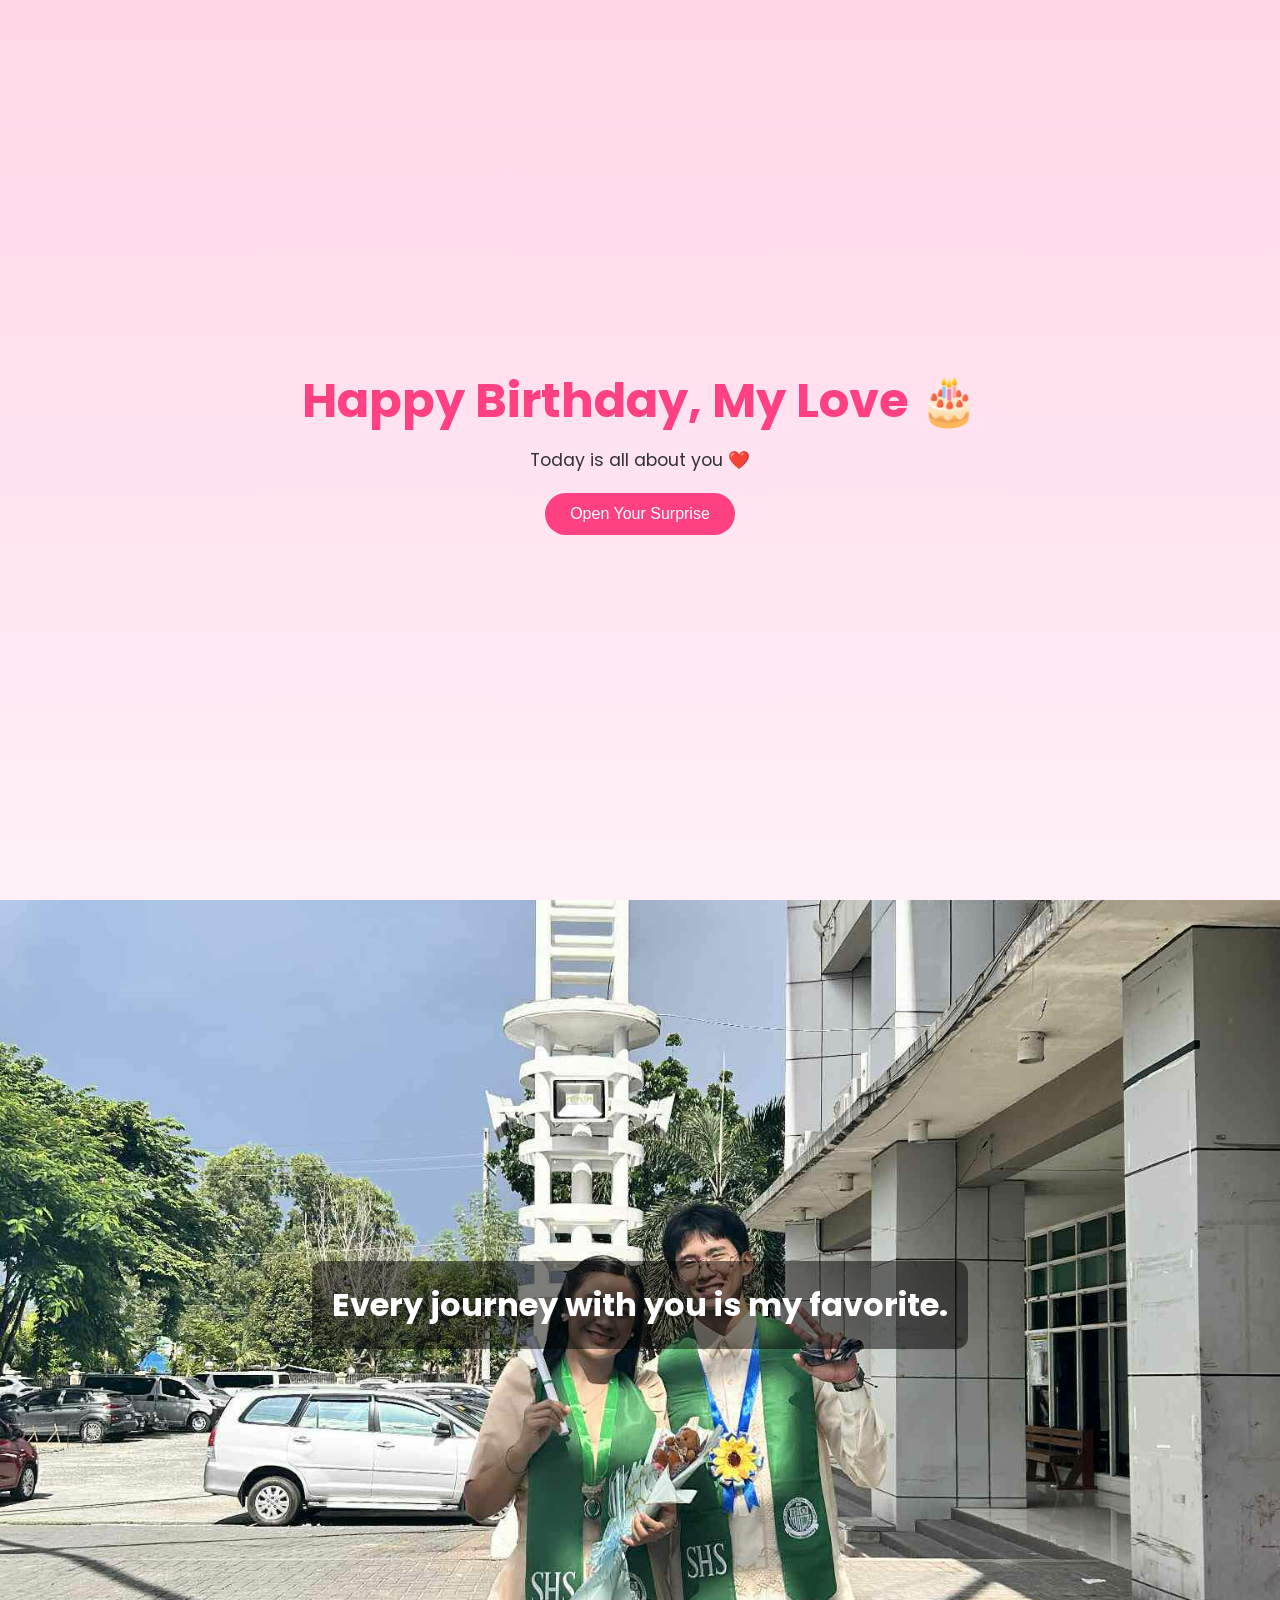
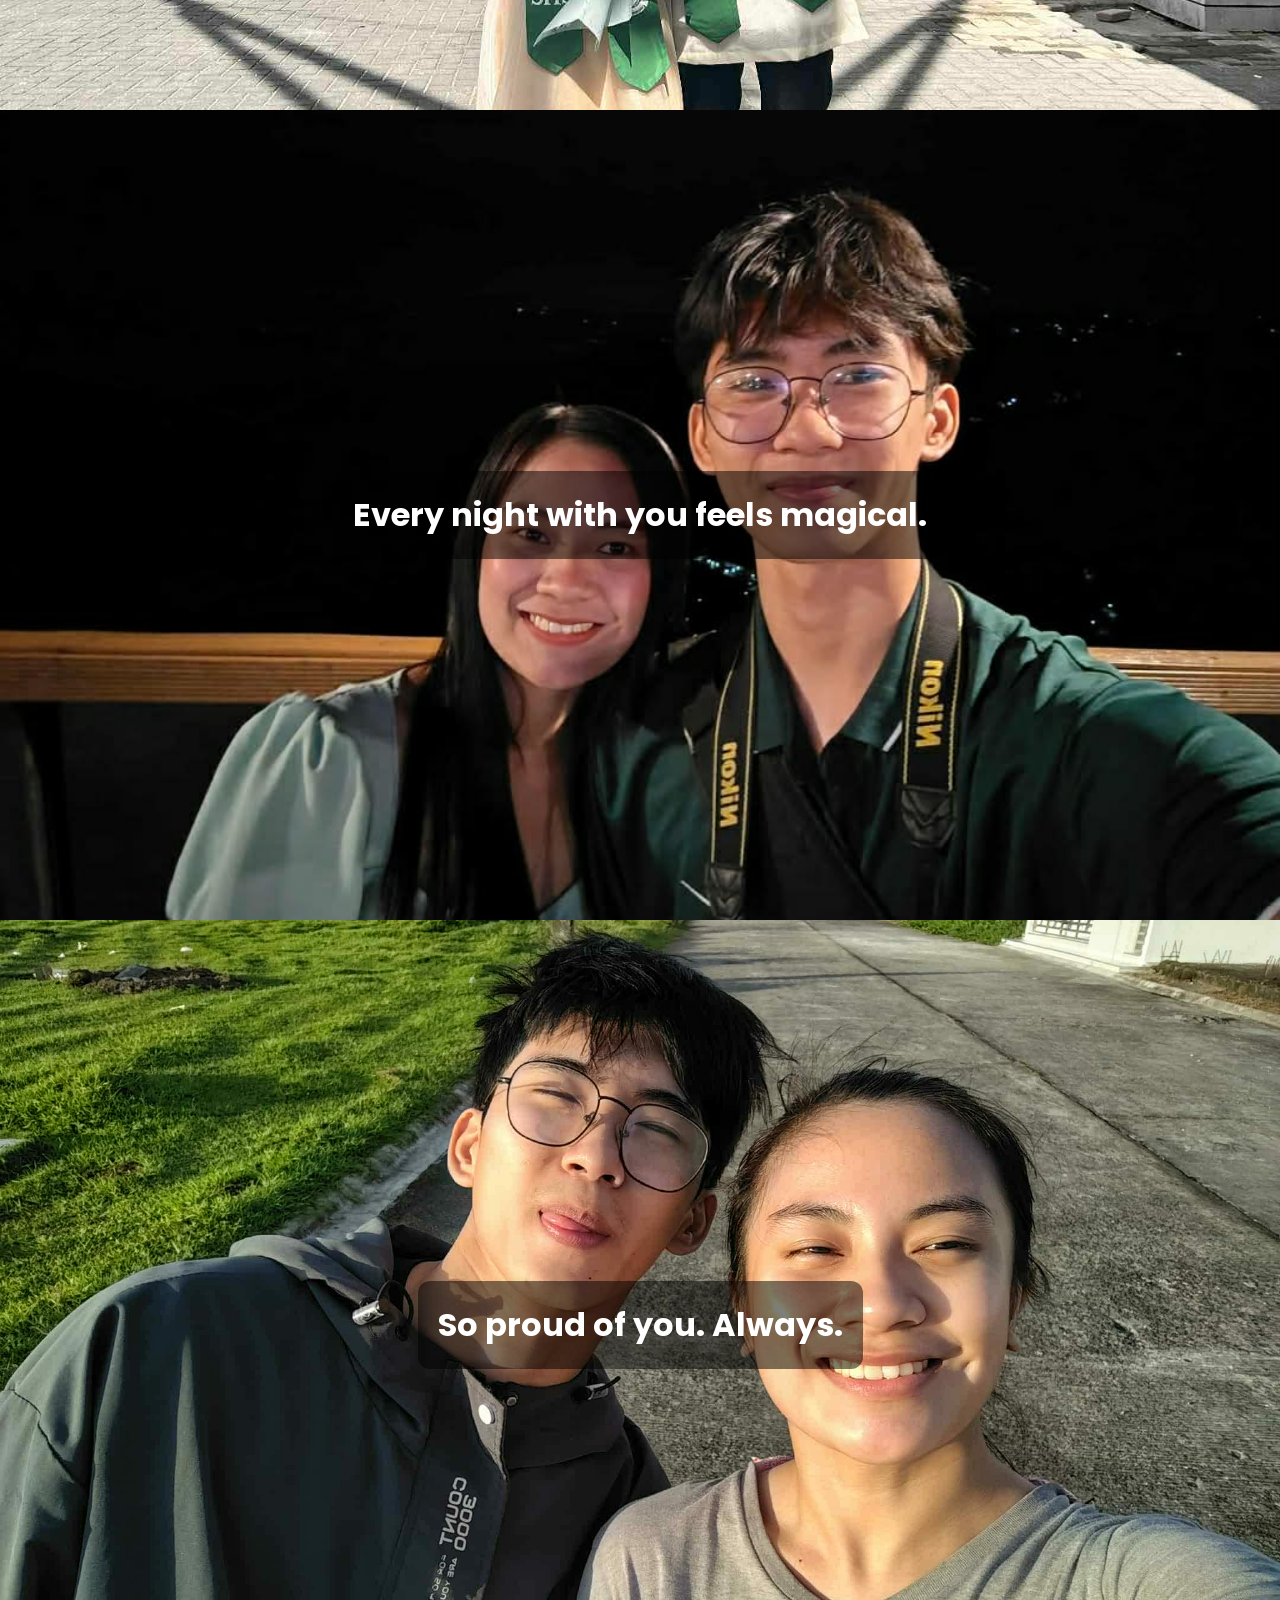
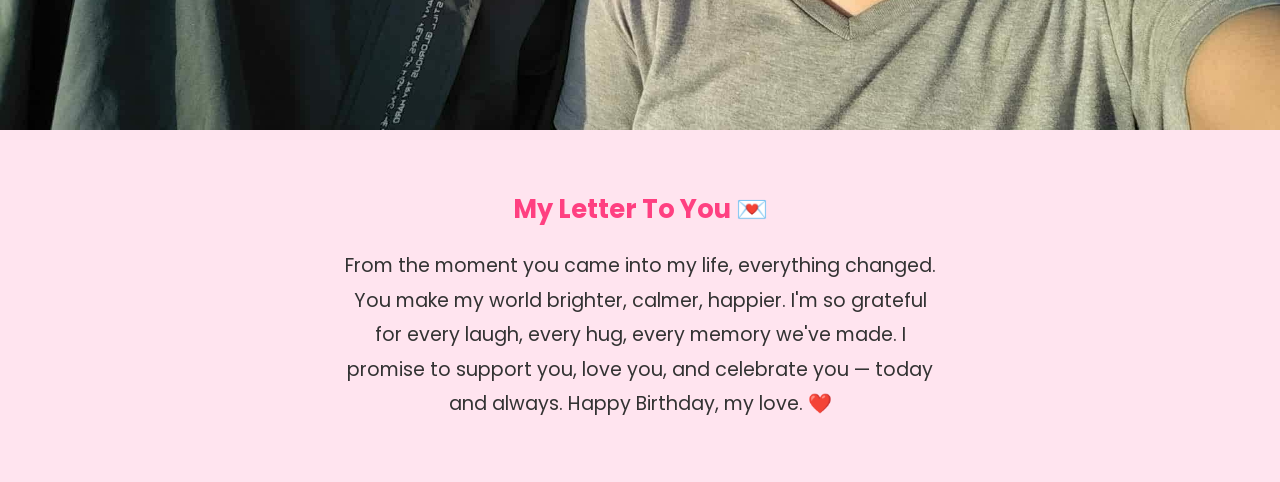
<file: index.html>
<!DOCTYPE html>
<html lang="en">
<head>
<meta charset="UTF-8">
<meta name="viewport" content="width=device-width, initial-scale=1.0">
<title>for-my-princess Birthday ❤️</title>
<link rel="stylesheet" href="princess.css">
<link href="https://fonts.googleapis.com/css2?family=Poppins:wght@300;600&display=swap" rel="stylesheet">
</head>

<body>
  <div class="hearts-container" id="hearts"></div>

<div class="hero">
  <h1>Happy Birthday, My Love 🎂</h1>
  <p>Today is all about you ❤️</p>
  <button onclick="scrollToStory()">Open Your Surprise</button>
</div>

<section class="photo-section" style="background-image: url('memory1.jpg');">
  <div class="overlay">
    <h2>Every journey with you is my favorite.</h2>
  </div>
</section>

<section class="photo-section" style="background-image: url('memory2.jpg');">
  <div class="overlay">
    <h2>Every night with you feels magical.</h2>
  </div>
</section>

<section class="photo-section" style="background-image: url('memory3.jpg');">
  <div class="overlay">
    <h2>So proud of you. Always.</h2>
  </div>
</section>

<section class="letter" id="story">
  <h2>My Letter To You 💌</h2>
  <p>
    From the moment you came into my life, everything changed.
    You make my world brighter, calmer, happier.
    I'm so grateful for every laugh, every hug, every memory we've made.
    I promise to support you, love you, and celebrate you — today and always.
    Happy Birthday, my love. ❤️
  </p>
</section>

<audio id="bgMusic" loop>
  <source src="song.mp3" type="audio/mpeg">
</audio>

<script>
const heartsContainer = document.getElementById("hearts");

function createHeart() {
  const heart = document.createElement("div");
  heart.classList.add("heart");
  heart.innerHTML = "💖";

  heart.style.left = Math.random() * 100 + "vw";
  heart.style.fontSize = (Math.random() * 25 + 15) + "px";
  heart.style.animationDuration = (Math.random() * 3 + 4) + "s";

  heartsContainer.appendChild(heart);

  setTimeout(() => {
    heart.remove();
  }, 7000);
}

setInterval(createHeart, 300);


  function scrollToStory() {
  document.getElementById("story").scrollIntoView({
    behavior: "smooth"
  });
  document.getElementById("bgMusic").play();
}


</script>
</body>
</html>
</file>
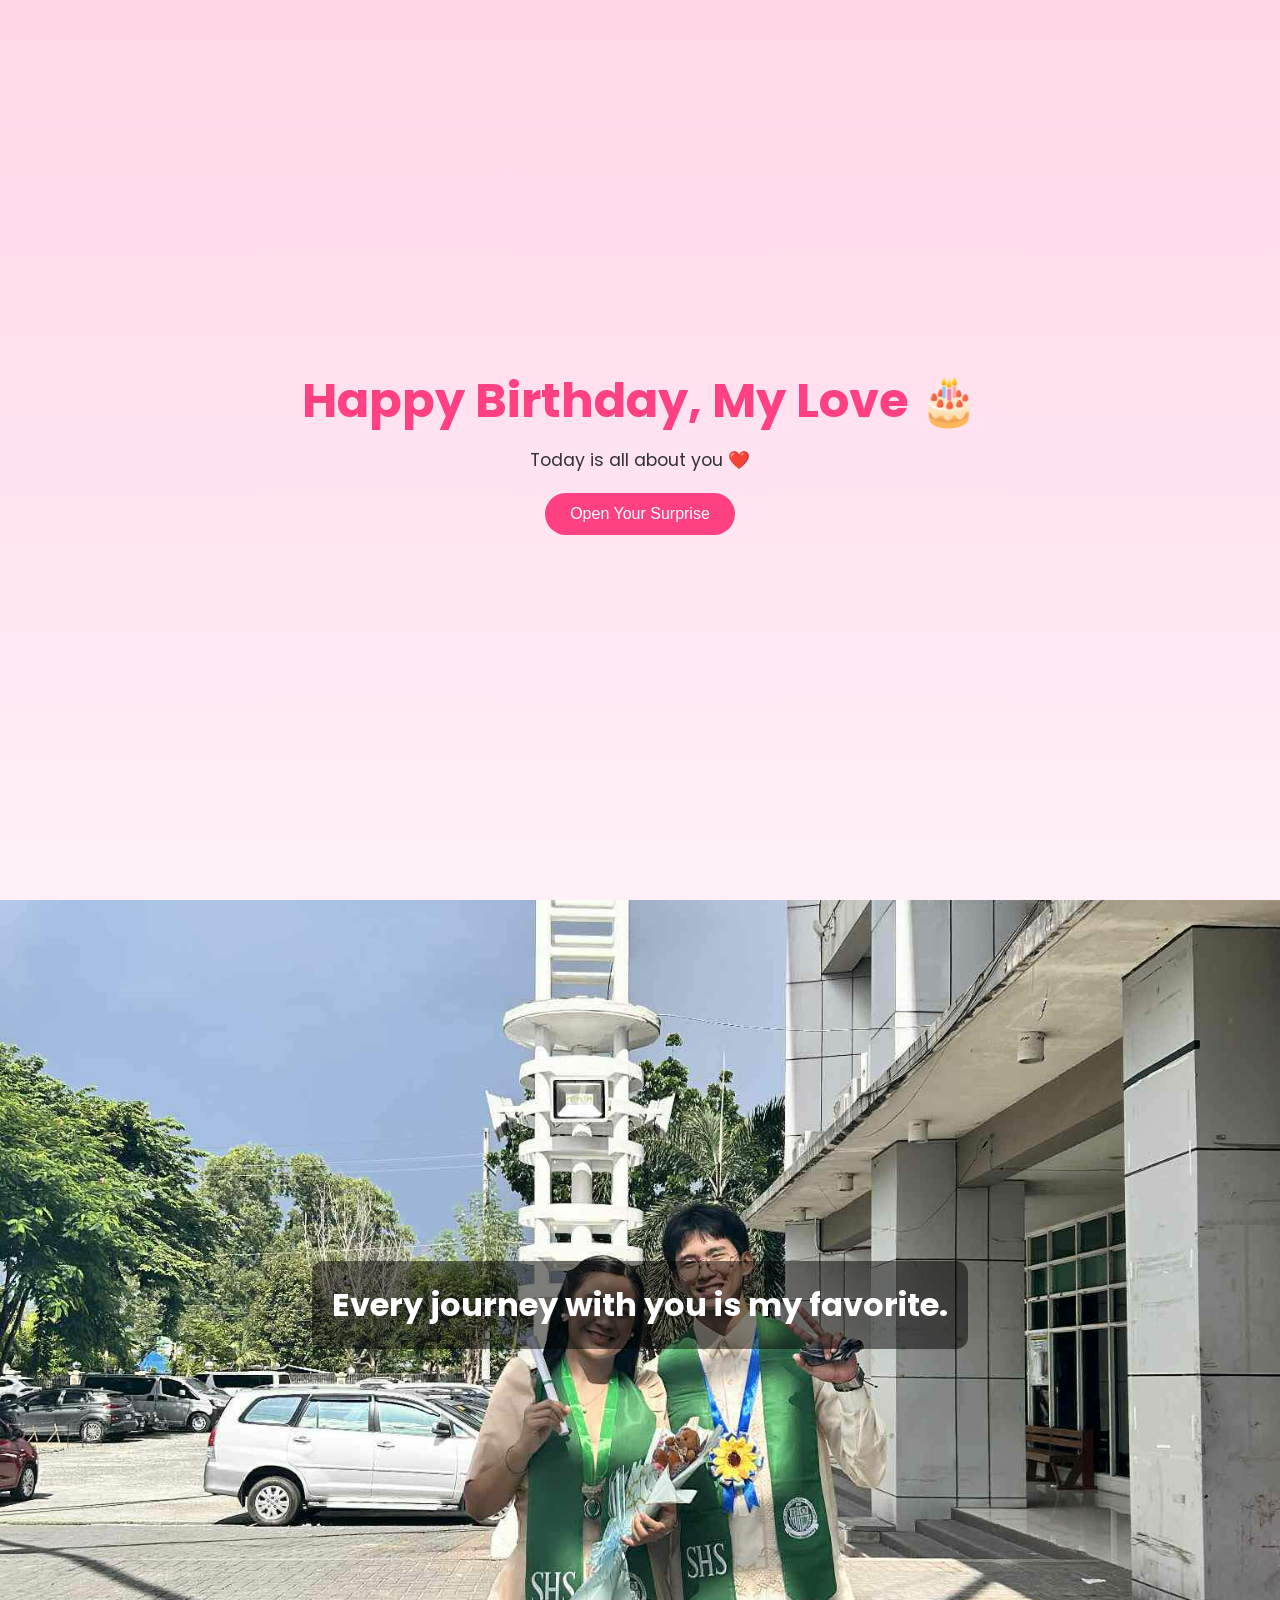
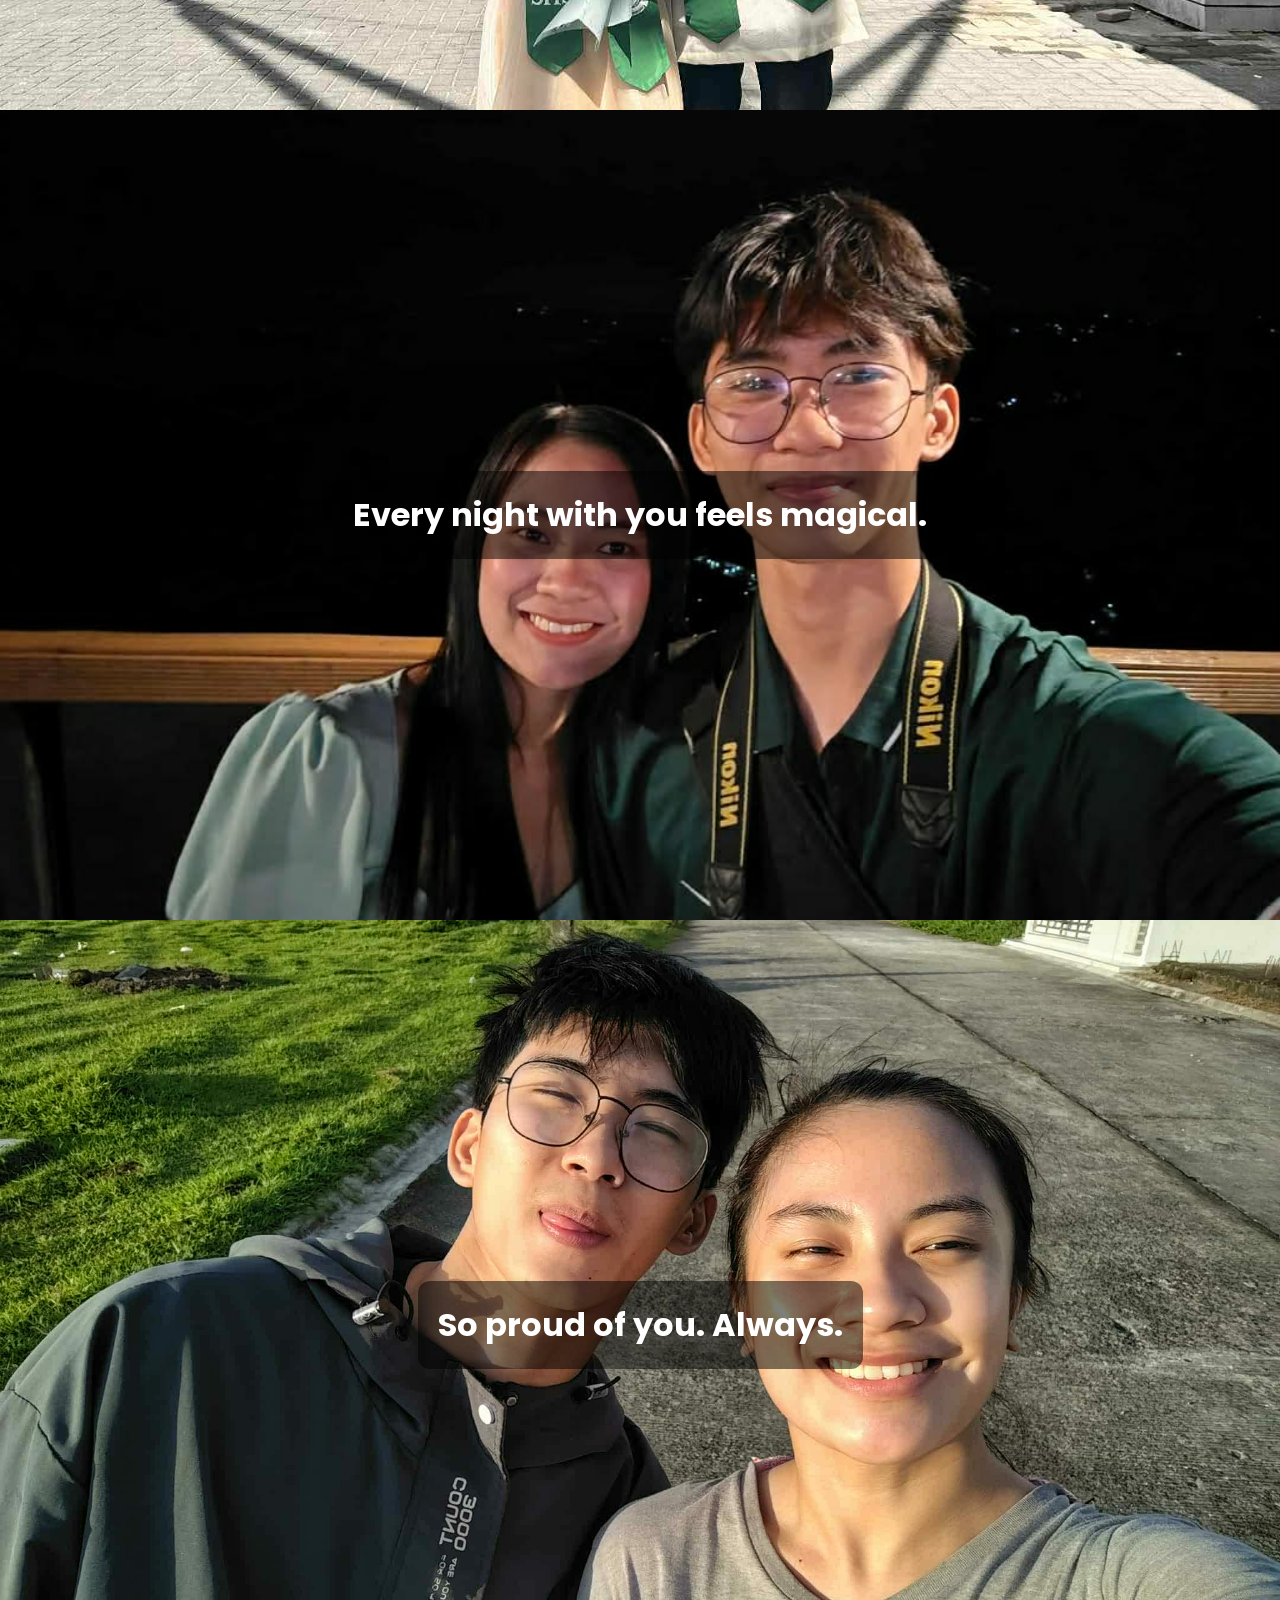
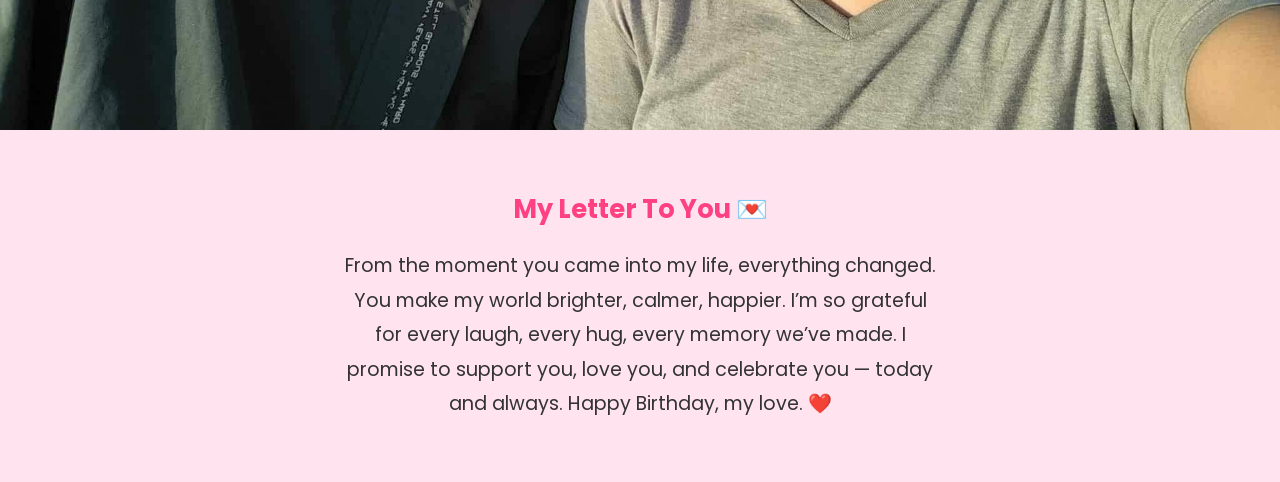
<file: happybirthday.html>
<!DOCTYPE html>
<html lang="en">
<head>
<meta charset="UTF-8">
<meta name="viewport" content="width=device-width, initial-scale=1.0">
<title>for-my-princess Birthday ❤️</title>
<link rel="stylesheet" href="princess.css">
<link href="https://fonts.googleapis.com/css2?family=Poppins:wght@300;600&display=swap" rel="stylesheet">
</head>

<body>
  <div class="hearts-container" id="hearts"></div>

<div class="hero">
  <h1>Happy Birthday, My Love 🎂</h1>
  <p>Today is all about you ❤️</p>
  <button onclick="scrollToStory()">Open Your Surprise</button>
</div>

<section class="photo-section" style="background-image: url('memory1.jpg');">
  <div class="overlay">
    <h2>Every journey with you is my favorite.</h2>
  </div>
</section>

<section class="photo-section" style="background-image: url('memory2.jpg');">
  <div class="overlay">
    <h2>Every night with you feels magical.</h2>
  </div>
</section>

<section class="photo-section" style="background-image: url('memory3.jpg');">
  <div class="overlay">
    <h2>So proud of you. Always.</h2>
  </div>
</section>

<section class="letter" id="story">
  <h2>My Letter To You 💌</h2>
  <p>
    From the moment you came into my life, everything changed.  
    You make my world brighter, calmer, happier.  
    I’m so grateful for every laugh, every hug, every memory we’ve made.  
    I promise to support you, love you, and celebrate you — today and always.  
    Happy Birthday, my love. ❤️
  </p>
</section>

<audio id="bgMusic" loop>
  <source src="song.mp3" type="audio/mpeg">
</audio>

<script>
const heartsContainer = document.getElementById("hearts");

function createHeart() {
  const heart = document.createElement("div");
  heart.classList.add("heart");
  heart.innerHTML = "💖";

  heart.style.left = Math.random() * 100 + "vw";
  heart.style.fontSize = (Math.random() * 25 + 15) + "px";
  heart.style.animationDuration = (Math.random() * 3 + 4) + "s";

  heartsContainer.appendChild(heart);

  setTimeout(() => {
    heart.remove();
  }, 7000);
}

setInterval(createHeart, 300);


  function scrollToStory() {
  document.getElementById("story").scrollIntoView({
    behavior: "smooth"
  });
  document.getElementById("bgMusic").play();
}


</script>
</body>
</html>
</file>
<file: princess.css>
/* RESET */
* {
  margin: 0;
  padding: 0;
  box-sizing: border-box;
}

/* BODY */
body {
  font-family: 'Poppins', sans-serif;
  background: #fff0f7;
  color: #333;
  overflow-x: hidden;
}

/* HERO SECTION */
.hero {
  min-height: 100vh;
  background: linear-gradient(to bottom, #ffd6e8, #fff0f7);
  display: flex;
  flex-direction: column;
  justify-content: center;
  align-items: center;
  padding: 20px;
  text-align: center;
}

.hero h1 {
  font-size: 2.2rem;
  color: #ff4081;
  margin-bottom: 10px;
}

.hero p {
  font-size: 1.1rem;
  margin-bottom: 20px;
}

.hero button {
  padding: 12px 25px;
  font-size: 1rem;
  background: #ff4081;
  color: white;
  border: none;
  border-radius: 30px;
  cursor: pointer;
  transition: 0.3s;
}

.hero button:active {
  transform: scale(0.95);
}

/* PHOTO SECTIONS */
.photo-section {
  height: 90vh;
  background-size: cover;
  background-position: center;
  display: flex;
  align-items: center;
  justify-content: center;
  position: relative;
}

.overlay {
  background: rgba(0, 0, 0, 0.5);
  padding: 20px;
  border-radius: 12px;
  max-width: 90%;
  text-align: center;
}

.overlay h2 {
  color: white;
  font-size: 1.3rem;
}

/* LETTER SECTION */
.letter {
  padding: 60px 20px;
  text-align: center;
  background: #ffe4ef;
}

.letter h2 {
  font-size: 1.6rem;
  margin-bottom: 20px;
  color: #ff4081;
}

.letter p {
  font-size: 1rem;
  line-height: 1.8;
  max-width: 600px;
  margin: auto;
}

/* FLYING HEARTS */
.hearts-container {
  position: fixed;
  bottom: 0;
  left: 0;
  width: 100%;
  height: 100%;
  pointer-events: none;
  overflow: hidden;
  z-index: 999;
}

.heart {
  position: absolute;
  bottom: -60px;
  animation: floatUp linear forwards;
  opacity: 0.9;
  will-change: transform;
}

@keyframes floatUp {
  0% {
    transform: translateY(0) scale(1);
    opacity: 1;
  }
  100% {
    transform: translateY(-110vh) scale(1.5);
    opacity: 0;
  }
}

/* TABLET */
@media (min-width: 768px) {
  .hero h1 {
    font-size: 3rem;
  }

  .overlay h2 {
    font-size: 2rem;
  }

  .letter p {
    font-size: 1.2rem;
  }
}
</file>
